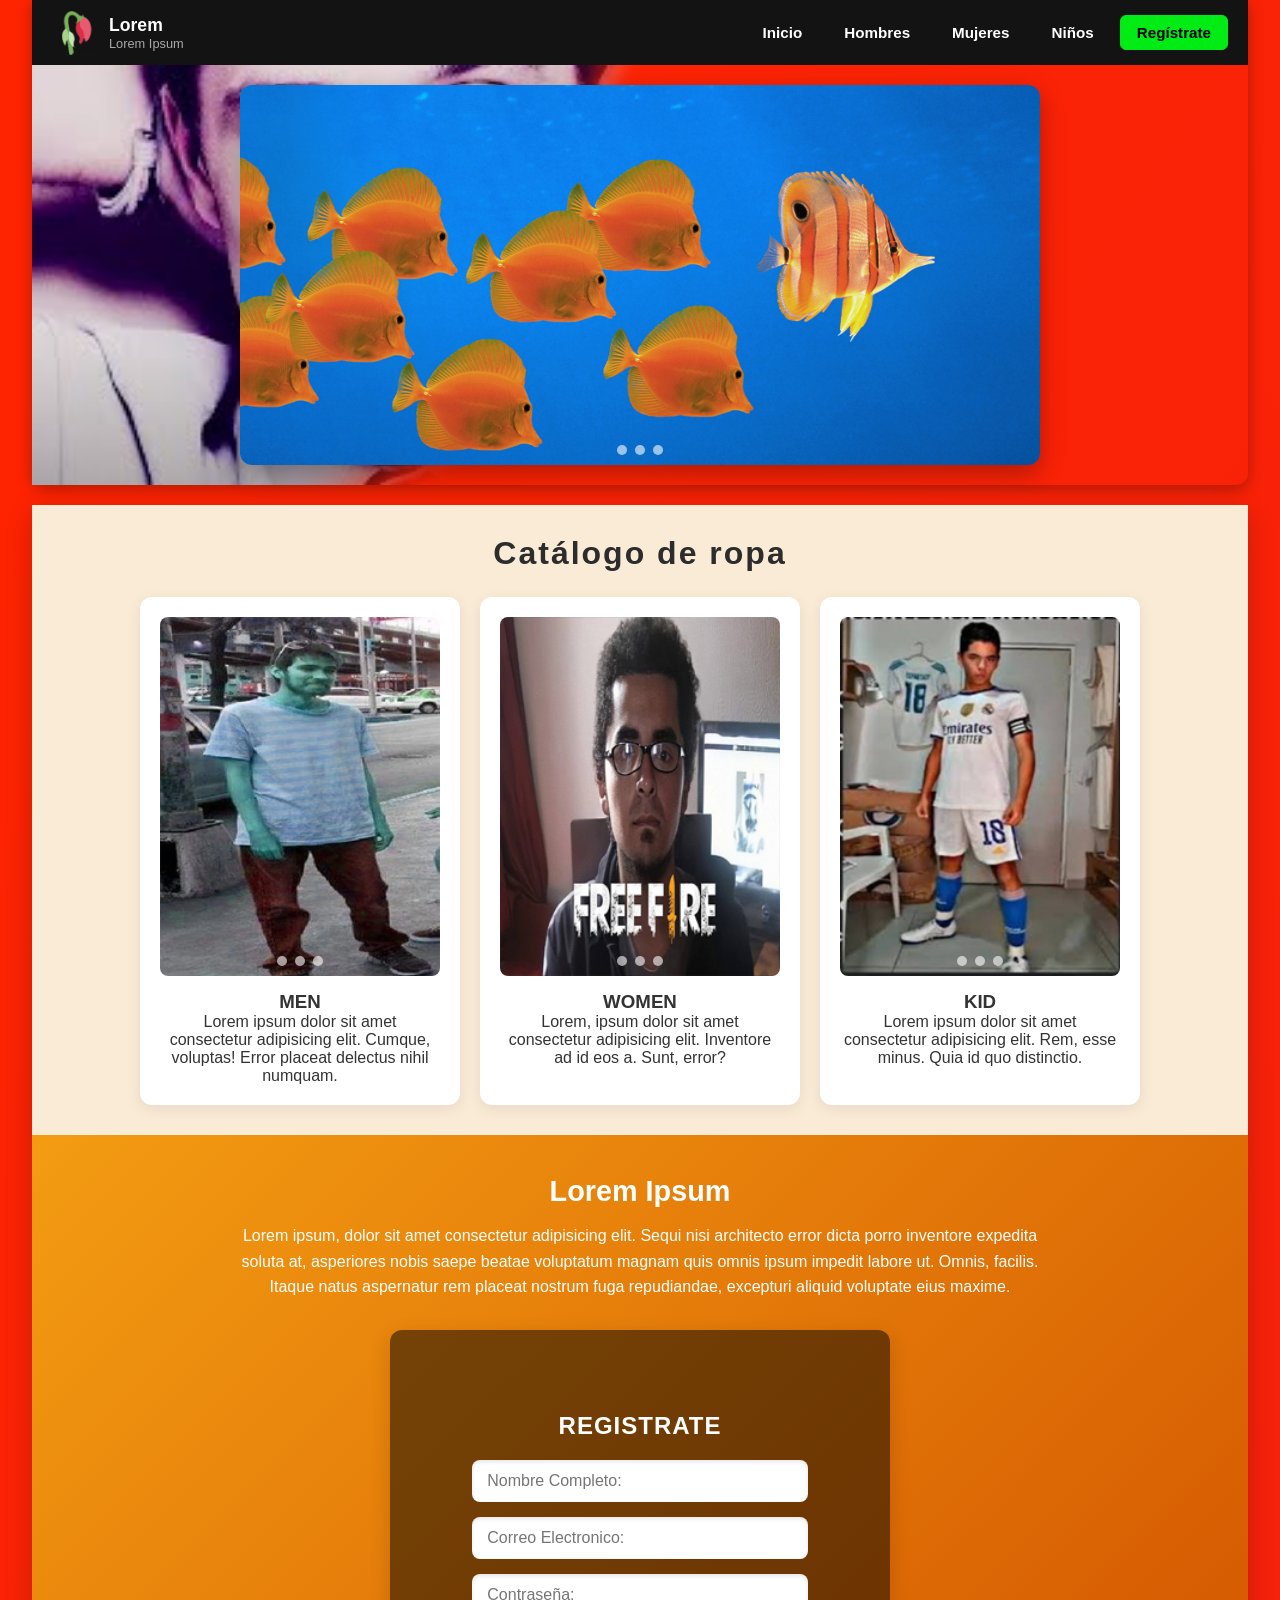
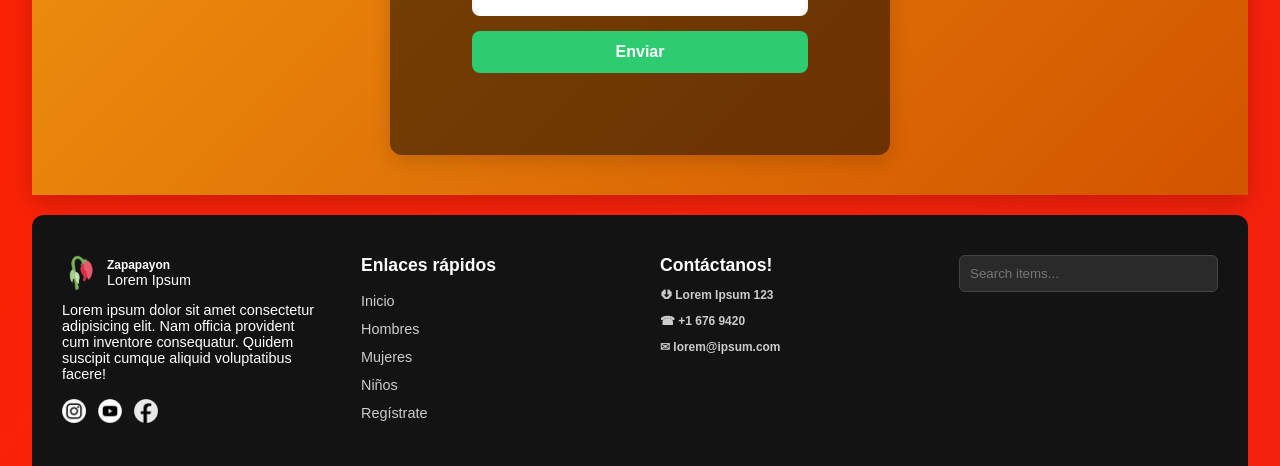
<file: entre/index.html>
<!DOCTYPE html>
<html lang="en">
<head>
    <meta charset="UTF-8">
    <meta name="viewport" content="width=device-width, initial-scale=1.0">
    <title>Document</title>
    <link rel="stylesheet" href="papaya.css">
    <link rel="icon" type="image/png" href="img/test.png">
    <script>
        function gotoslide(index){
            const slides = document.querySelector('.slides');
            slides.style.transform = `translateX(-${index * 100}%)`;
        }
        function gotoslide2(index){
            const slides2 = document.querySelector('.slides2');
            slides2.style.transform = `translateX(-${index * 100}%)`;
        }
        function gotoslide3(index){
            const slides3 = document.querySelector('.slides3');
            slides3.style.transform = `translateX(-${index * 100}%)`;
        }
        function gotoslide4(index){
            const slides4 = document.querySelector('.slides4');
            slides4.style.transform = `translateX(-${index * 100}%)`;
        }
    </script>
</head>
<body>
    <header>
        <div class="top-head">
            <div class="logo">
                <img src="img/test.png">
                <div>
                    <h4>Lorem</h4>
                    <p>Lorem Ipsum</p>
                </div>
            </div>
            <div class="buttons">
                <a href="#">Inicio</a>
                <a href="section/hombre/hombre.html">Hombres</a>
                <a href="section/mujeres/mujer.html">Mujeres</a>
                <a href="section/kid/kid.html">Niños</a>
                <a class="register" href="#">Regístrate</a>
            </div>
        </div>
        <div class="slider">
            <div class="slider-container">
                <div class="slides">
                    <img src="img/slider/a (1).jpg">
                    <img src="img/slider/a (2).jpg">
                    <img src="img/slider/a (3).jpg">
                </div>
                <div class="buttonslide">
                    <button onclick="gotoslide(0)"></button>
                    <button onclick="gotoslide(1)"></button>
                    <button onclick="gotoslide(2)"></button>
                </div>
            </div>
        </div>
    </header>
    <nav>
        <div class="aaa">
            <h3>Catálogo de ropa</h3>
            <div class="catalogue">
                <div class="men">
                    <div class="slider2">
                        <div class="slides2">
                            <img src="img/slider/sbottom/c (1).png">
                            <img src="img/slider/sbottom/c (2).png">
                            <img src="img/slider/sbottom/c (3).png">
                        </div>
                        <div class="buttonslide">
                            <button onclick="gotoslide2(0)"></button>
                            <button onclick="gotoslide2(1)"></button>
                            <button onclick="gotoslide2(2)"></button>
                        </div>
                    </div>
                    <h3>MEN</h3>
                    <p>Lorem ipsum dolor sit amet consectetur adipisicing elit. Cumque, voluptas! Error placeat delectus nihil numquam.</p>
                </div>
                <div class="women">
                    <div class="slider3">
                        <div class="slides3">
                            <img src="img/slider/sbottom/a (1).png">
                            <img src="img/slider/sbottom/a (2).png">
                            <img src="img/slider/sbottom/a (3).png">
                        </div>
                        <div class="buttonslide">
                            <button onclick="gotoslide3(0)"></button>
                            <button onclick="gotoslide3(1)"></button>
                            <button onclick="gotoslide3(2)"></button>
                        </div>
                    </div>
                    <h3>WOMEN</h3>
                    <p>Lorem, ipsum dolor sit amet consectetur adipisicing elit. Inventore ad id eos a. Sunt, error?</p>
                </div>
                <div class="kid">
                    <div class="slider4">
                        <div class="slides4">
                            <img src="img/slider/sbottom/b (1).png">
                            <img src="img/slider/sbottom/b (2).png">
                            <img src="img/slider/sbottom/b (3).png">
                        </div>
                        <div class="buttonslide">
                            <button onclick="gotoslide4(0)"></button>
                            <button onclick="gotoslide4(1)"></button>
                            <button onclick="gotoslide4(2)"></button>
                        </div>
                    </div>
                    <h3>KID</h3>
                    <p>Lorem ipsum dolor sit amet consectetur adipisicing elit. Rem, esse minus. Quia id quo distinctio.</p>
                </div>
            </div>
        </div>
        <article>
            <div class="formtext-top">
                <h4>Lorem Ipsum</h4>
                <p>Lorem ipsum, dolor sit amet consectetur adipisicing elit. Sequi nisi architecto error dicta porro inventore expedita soluta at, asperiores nobis saepe beatae voluptatum magnam quis omnis ipsum impedit labore ut. Omnis, facilis. Itaque natus aspernatur rem placeat nostrum fuga repudiandae, excepturi aliquid voluptate eius maxime.</p>
            </div>
            <form action="" method="post">
                <h3>REGISTRATE</h3>
                <div id="realforum">
                    <input type="text" id="name" name="name" placeholder="Nombre Completo: ">
                    <input type="email" id="email" name="email" placeholder="Correo Electronico: " required>
                    <input type="password" id="password" name="password" placeholder="Contraseña: ">
                    <button id="sendbutton">Enviar</button>
                </div>
            </form>
        </article>
    </nav>

    <script>
        const btnsend = document.querySelector("#sendbutton");

        btnsend.addEventListener("click", function(event) {
            event.preventDefault();

            // 1. Get the values from the input fields
            const name = document.getElementById('name').value;
            const email = document.getElementById('email').value;
            const password = document.getElementById('password').value;

            // 2. Create a user object
            const userData = {
                name: name,
                email: email,
                password: password
            };
            if (!name || !email || !password){
                alert("Rellenalo todo.")
                return
            }
            const memorydata = JSON.parse(localStorage.getItem(userData))||[];
            memorydata.push(userData);
            localStorage.setItem("userData", JSON.stringify(memorydata));
            alert('Data successfully saved to localStorage!');
            reset()
        });
    </script>
    
    <footer>
        <div class="logobottom">
            <div class="bbb">
                <img src="img/test.png">
                <div class="logobottom-text">
                    <h5>Zapapayon</h5>
                    <p>Lorem Ipsum</p>
                </div>
            </div>
            <p>Lorem ipsum dolor sit amet consectetur adipisicing elit. Nam officia provident cum inventore consequatur. Quidem suscipit cumque aliquid voluptatibus facere!</p>
            <div class="extlinks">
                <a href="http://instagram.com" target="_blank">
                    <img src="img/logo/ig.png"></a>
                <a href="http://youtube.com" target="_blank">
                    <img src="img/logo/yt.png"></a>
                <a href="http://facebook.com" target="_blank">
                    <img src="img/logo/fb.png"></a>
            </div>
        </div>
        <div class="enlaces">
            <h2>Enlaces rápidos</h2>
            <a href="#">Inicio</a>
            <a href="section/hombre/hombre.html">Hombres</a>
            <a href="section/mujeres/mujer.html">Mujeres</a>
            <a href="section/kid/kid.html">Niños</a>
            <a href="#">Regístrate</a>
        </div>
        <div class="contactanos">
            <h4>Contáctanos!</h4>
            <h5>&#11147; Lorem Ipsum 123</h5>
            <h5>&#9742; +1 676 9420</h5>
            <h5>&#9993; lorem@ipsum.com</h5>
        </div>
        <div class="search-container">
            <input type="text" id="searchInput" placeholder="Search items..." onkeyup="">
        </div>
    </footer>
</body>
</html>
</file>
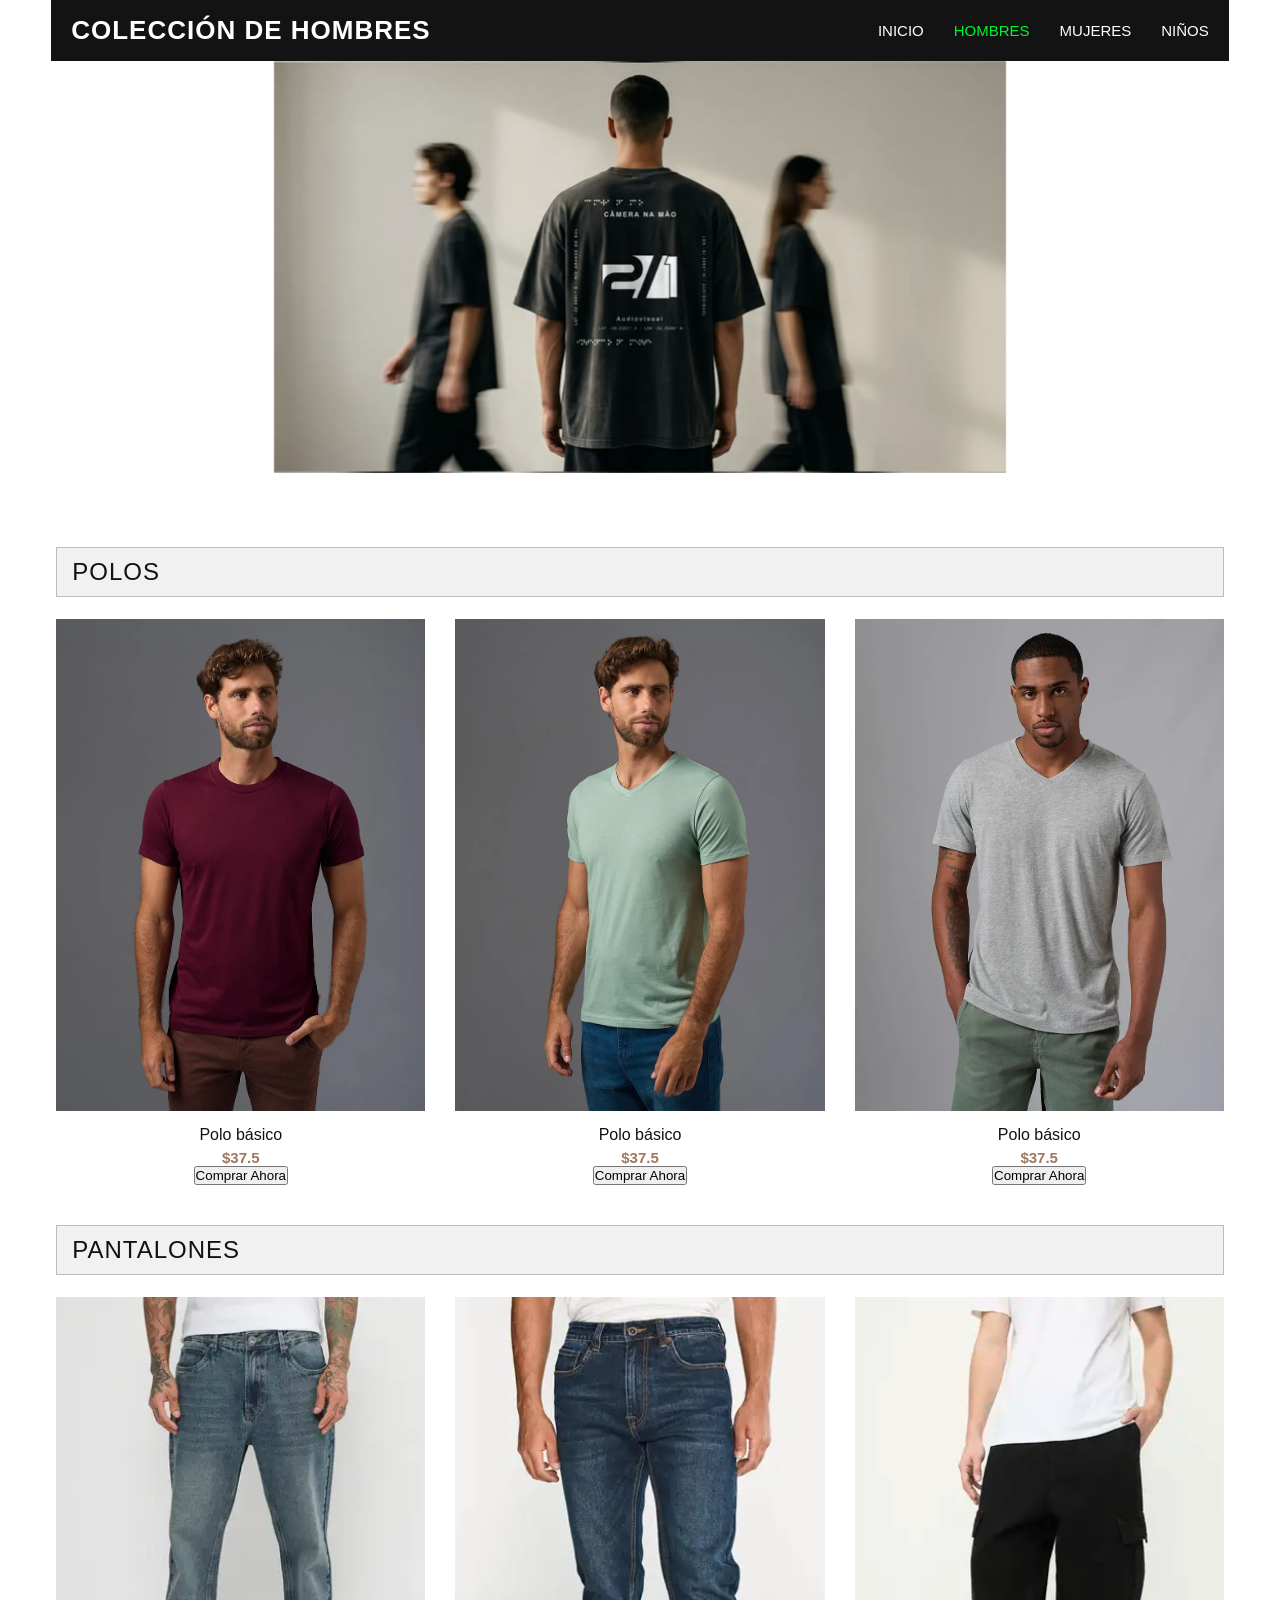
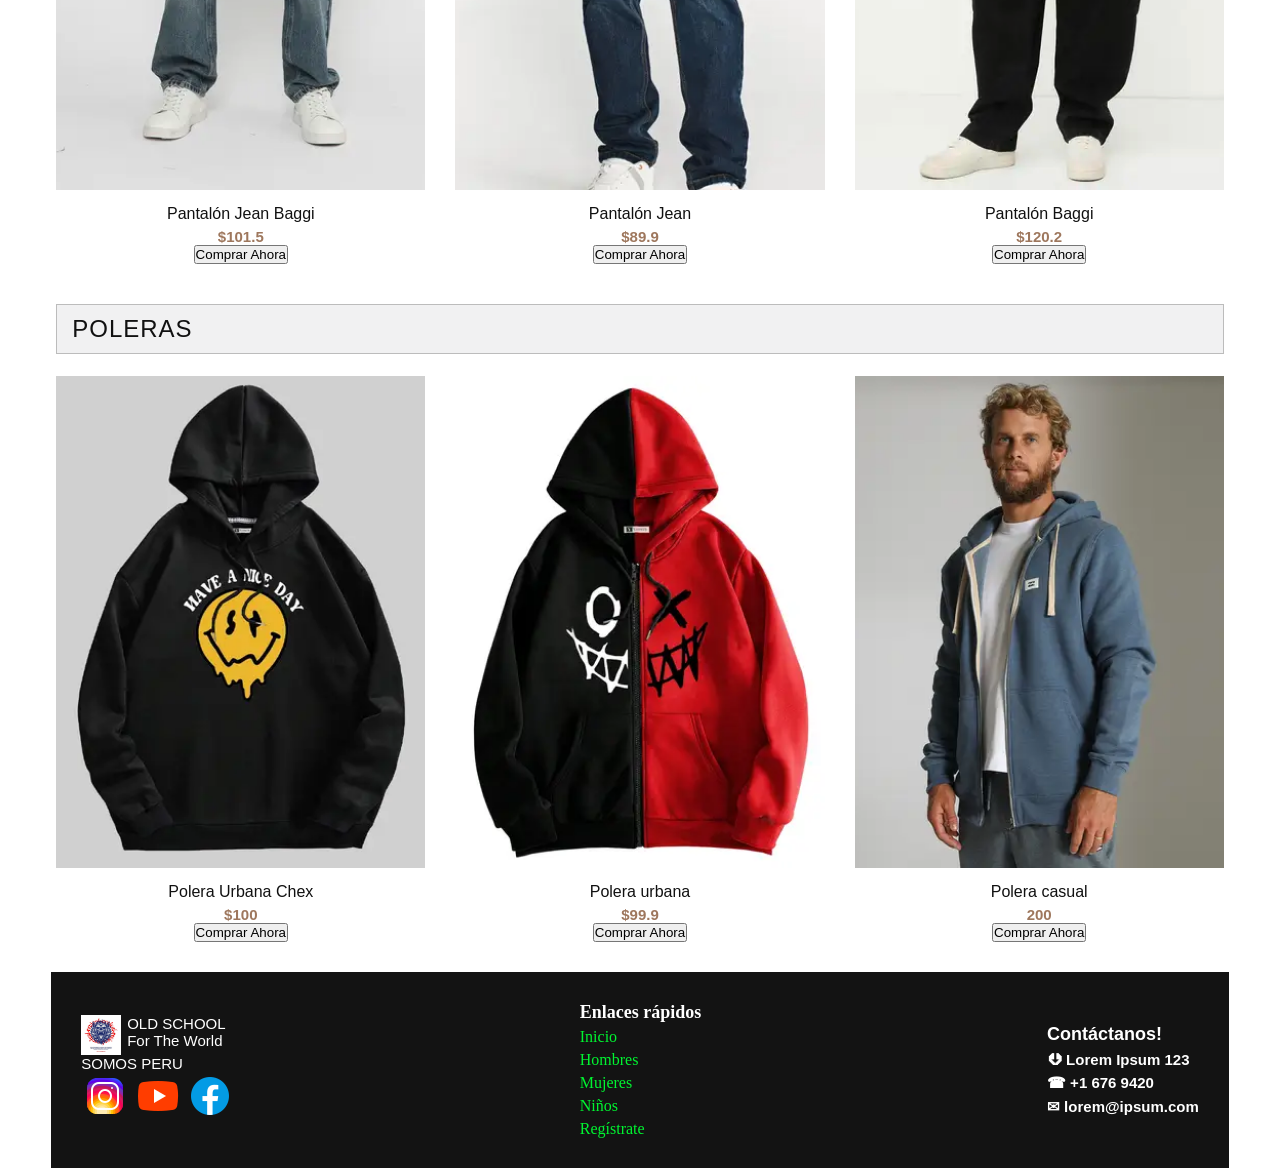
<file: entre/section/hombre/hombre.html>
<!DOCTYPE html>
<html lang="en">
<head>
    <meta charset="UTF-8">
    <meta name="viewport" content="width=device-width, initial-scale=1.0">
    <title>Hombre</title>
    <link rel="stylesheet" href="hombre.css">
    <link rel="stylesheet" href="slider.css">
    <script src="jquery/jquery-3.7.1.js"></script>
    <script src="jquery/jquery.slides.js"></script>
    
     <script>
         $(function(){
           $(".slides").slidesjs({
             width: 400,
             height: 140,
             
             play: {
                  active: true,
                     // [boolean] Generate the play and stop buttons.
                     // You cannot use your own buttons. Sorry.
                 effect: "fade",
                     // [string] Can be either "slide" or "fade".
                 interval: 2000,
                     // [number] Time spent on each slide in milliseconds.
                 auto: true,
                     // [boolean] Start playing the slideshow on load.
                 swap: true,
                     // [boolean] show/hide stop and play buttons
                 pauseOnHover: true,
                     // [boolean] pause a playing slideshow on hover
                 restartDelay: 2000
                     // [number] restart delay on inactive slideshow
             }
           });
         });
</script>

</head>
<body>
    <main>
        <header>
            <div>
                <h1>Colección de Hombres</h1>
            </div>
            <nav>
                <a href="../../index.html">Inicio</a>
                <a href="#" style="color: rgba(0, 245, 49, 1)">Hombres</a>
                <a href="../mujeres/mujer.html">Mujeres</a>
                <a href="../kid/kid.html">Niños</a>
            </nav>
        </header>

        <div class="slides" style="overflow: hidden;">
            <img src="pinterest/sale1.jpg" alt="cargando">
            <img src="pinterest/sale2.jpg" alt="cargando">
            <img src="pinterest/sale3.jpg" alt="cargando">
            <img src="images/bannerchino.jpg" alt="cargando">
            <img src="pinterest/sale4.jpg" alt="">
            
            
        </div>
        <section>
            <h2>Polos</h2>
            <div class="contenedor-productos">
                <div class="polos">
                    <img src="images/polobasico5.webp" alt="">
                    <h3 class="nombre">Polo básico</h3>
                    <p class="precio">$37.5</p>
                    <button class="btnComprar"  data-nombre="Polo básico" data-precio="37.5">Comprar Ahora</button>
                </div>
                <div class="polos">
                    <img src="images/polobasico4).webp" alt="">
                    <h3 class="nombre">Polo básico</h3>
                    <p class="precio">$37.5</p>
                    <button class="btnComprar"  data-nombre="Polo básico" data-precio="37.5">Comprar Ahora</button>
                </div>
                <div class="polos">
                    <img src="images/polobasico3webp.webp" alt="">
                    <h3 class="nombre">Polo básico</h3>
                    <p class="precio">$37.5</p>
                    <button class="btnComprar"  data-nombre="Polo básico" data-precio="37.5">Comprar Ahora</button>
                </div>
            </div>
        </section>    
        
        <section>

            <h2>Pantalones</h2>
            <div class="contenedor-productos">
                <div class="pantalones">
                    <img src="images/pantalonjeanbaggi.webp" alt="Pantalón Jean Baggi">
                    <p class="nombre">Pantalón Jean Baggi</p>
                    <p class="precio">$101.5</p>
                    <button class="btnComprar" data-nombre="Pantalón Jean Baggi" data-precio="37.5">Comprar Ahora</button>
                </div>
                <div class="pantalones">
                    <img src="images/pantalonjeanclassic.webp" alt="Pantalón Jean Classic">
                    <p class="nombre">Pantalón Jean</p>
                    <p class="precio">$89.9</p>
                    <button class="btnComprar" data-nombre="Pantalón Jean Classic" data-precio="89.9">Comprar Ahora</button>
                </div>
                <div class="pantalones">
                    <img src="images/pantalonbagginegro.webp" alt="Pantalón Baggi Negro">
                    <p class="nombre">Pantalón Baggi</p>
                    <p class="precio">$120.2</p>
                    <button class="btnComprar" data-nombre="Pantalón Baggi Negro" data-precio="120.2">Comprar Ahora</button>
                </div>
                </div>
        
        </section>
            <section>
                <h2>Poleras</h2>
                
                <div class="contenedor-productos">
                    <div class="poleras">
                        <img src="images/polera1.webp" alt="Polera Urbana">
                        <p class="nombre">Polera Urbana Chex</p>
                        <p class="precio">$100</p>
                        <button  class="btnComprar" data-nombre="Polera Urbana Chex" data-precio="100">Comprar Ahora</button>
                    </div>
                    <div class="poleras">
                        <img src="images/polera3webp.webp" alt="Polera Casual">
                        <p class="nombre">Polera urbana</p>
                        <p class="precio">$99.9</p>
                        <button class="btnComprar" data-nombre="Polera urbana" data-precio="99.9">Comprar Ahora</button>
                    </div>
                    <div class="poleras">
                        <img src="images/polera4.webp" alt="Polera Deportiva">
                        <p class="nombre">Polera casual</p>
                        <p class="precio">200</p>
                        <button class="btnComprar" data-nombre="Polera casual" data-precio="200">Comprar Ahora</button>
                    </div>
                </div>
        </section>

        <dialog id="modalCompra">
            <form method= POST id="formCompra">
                <h3>Confirmar Compra</h3>
                <p>Producto: <strong id="modalNombreProd">--</strong> -$<strong id="modalPrecioProd">--</strong></p>

                <label for="nombre">Nombre Completo: </label>
                <input type="text" id="nombre" required placeholder="Ej. Carlos Alcantara">

                <label for="correo">Correo electrónico: </label>
                <input type="email" id="correo" required placeholder="correo@ejemplo.com">
                
                <div class="modalAcciones">
                    <button type="submit">&#9993;Guardar y Confirmar</button>
                    <button type="button" id="btnCancelar">Cancelar</button>
                </div>
            </form>

        </dialog>

        
    <footer>
        <div class="grip1">
            <div class="logo">
                <img src="pinterest/logo.jpg">
                <div class="texto">
                    <h5>OLD SCHOOL</h5>
                    <p>For The World</p>
                </div>
            </div>
            <p>SOMOS PERU</p>
            <div class="extlinks">
                <a href="http://instagram.com" target="_blank">
                    <img src="svg/icons8-instagram-48.png"></a>
                <a href="http://youtube.com" target="_blank">
                    <img src="svg/icons8-youtube-48.png"></a>
                <a href="http://facebook.com" target="_blank">
                    <img src="svg/icons8-facebook-48.png"></a>
            </div>
        </div>
        <div class="enlaces">
            <h3>Enlaces rápidos</h3>
            <a href="../../index.html">Inicio</a>
            <a href="#">Hombres</a>
            <a href="../mujeres/mujer.html">Mujeres</a>
            <a href="../kid/kid.html">Niños</a>
            <a href="../../index.html">Regístrate</a>
        </div>
        <div class=" contactanos">
            <h4>Contáctanos!</h4>
            <h5>&#11147; Lorem Ipsum 123</h5>
            <h5>&#9742; +1 676 9420</h5>
            <h5>&#9993; lorem@ipsum.com</h5>
        </div>
        
    </footer>
    </main>
    <script src="index.js"></script>

</body>
</html>
</file>
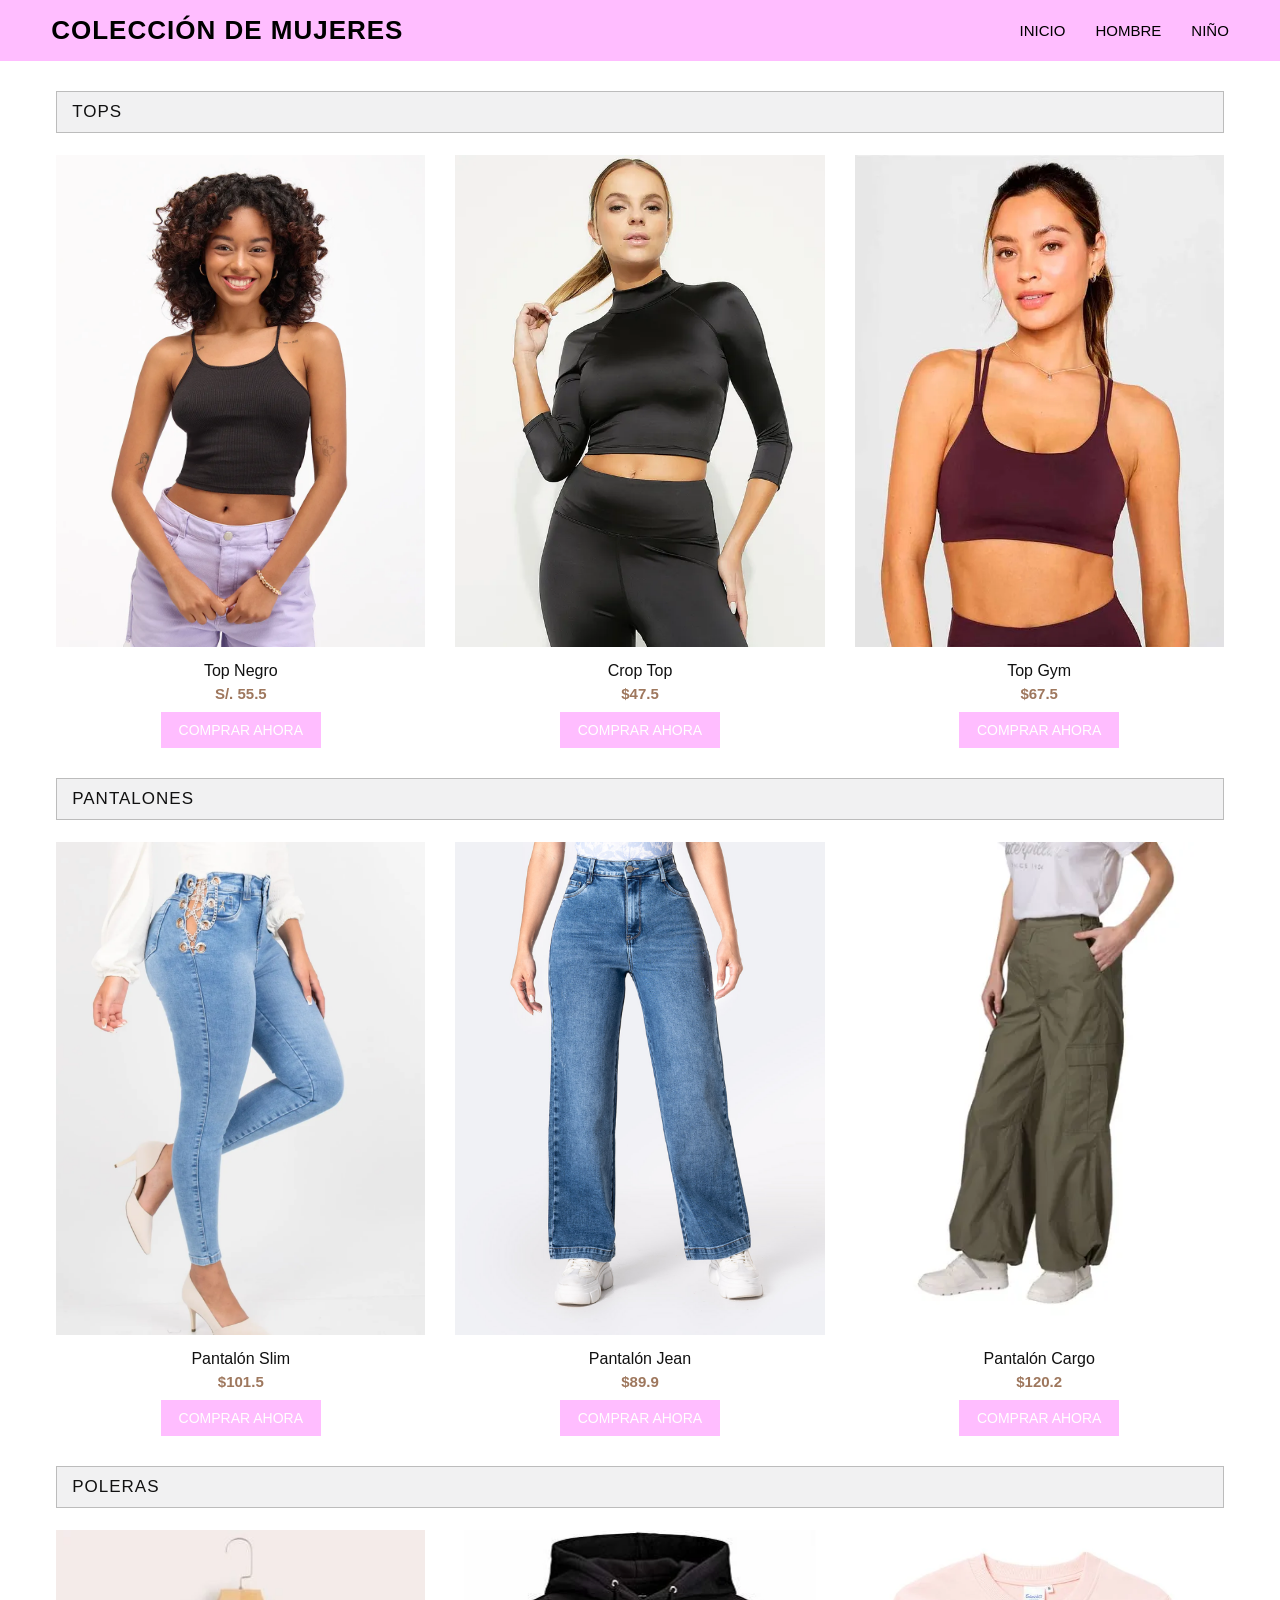
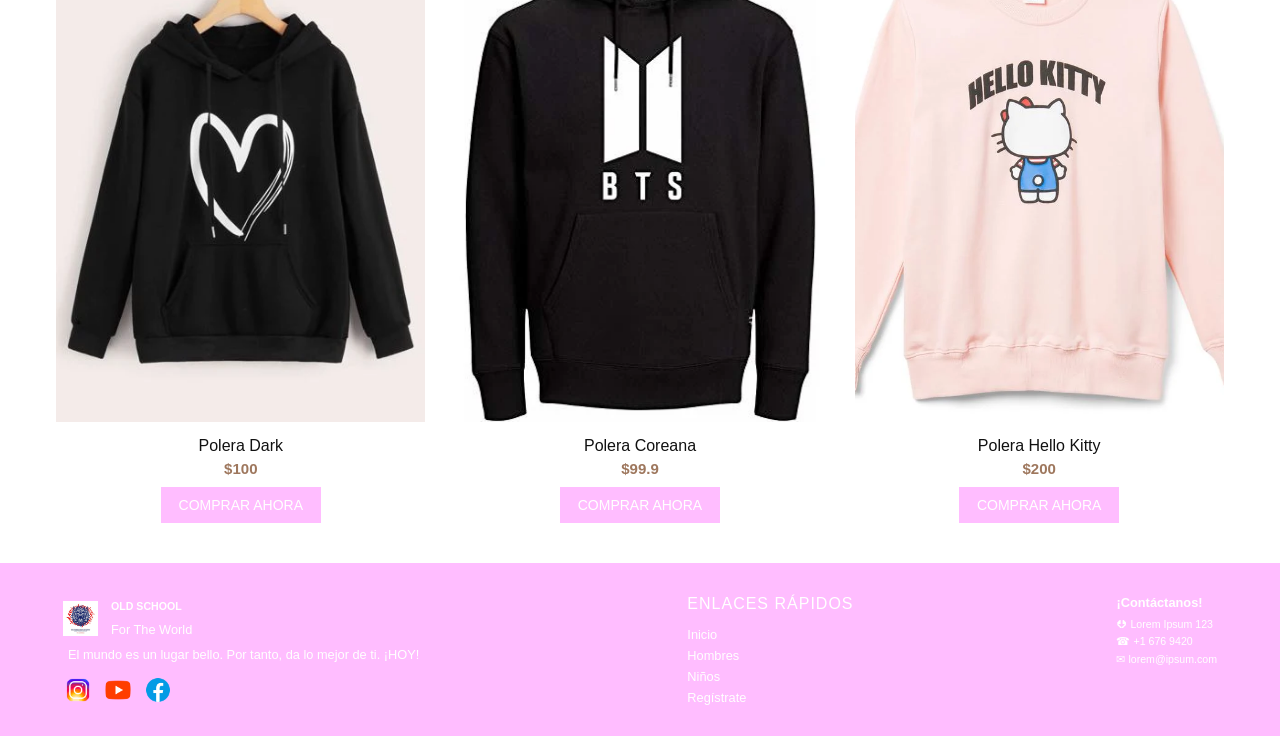
<file: entre/section/mujeres/mujer.html>
<!DOCTYPE html>
<html lang="es">
<head>
    <meta charset="UTF-8">
    <meta name="viewport" content="width=device-width, initial-scale=1.0">
    <title>Sección Mujer</title>
    <link rel="stylesheet" href="mujer.css">
</head>
<body>
    <header>
        <div class="contenedor barra">
            <h1>Colección de Mujeres</h1>
            <nav>
                <a href="../../index.html">Inicio</a>
                <a href="../hombre/hombre.html">Hombre</a>
                <a href="../kid/kid.html">Niño</a>
            </nav>
        </div>
    </header>
    <main class="contenedor">
        <section>
            <h2>Tops</h2>
            <div class="contenedor-productos">
                <div class="producto">
                    <img src="images/top1.webp" alt="Top básico">
                    <p class="nombre">Top Negro</p>
                    <p class="precio">S/. 55.5</p>
                    <button class="btnComprar" data-nombre="Top básico" data-precio="55.5">Comprar Ahora</button>
                </div>
                <div class="producto">
                    <img src="images/croptop.webp" alt="Top básico">
                    <p class="nombre">Crop Top</p>
                    <p class="precio">$47.5</p>
                    <button class="btnComprar" data-nombre="Top básico" data-precio="47.5">Comprar Ahora</button>
                </div>
                <div class="producto">
                    <img src="images/gymtop.webp" alt="Top básico">
                    <p class="nombre">Top Gym</p>
                    <p class="precio">$67.5</p>
                    <button class="btnComprar" data-nombre="Top básico" data-precio="67.5">Comprar Ahora</button>
                </div>
            </div>
        </section>

        <section>
            <h2>Pantalones</h2>
            <div class="contenedor-productos">
                <div class="producto">
                    <img src="images/slim.webp" alt="Pantalón Slim">
                    <p class="nombre">Pantalón Slim</p>
                    <p class="precio">$101.5</p>
                    <button class="btnComprar" data-nombre="Pantalón Slim" data-precio="101.5">Comprar Ahora</button>
                </div>
                <div class="producto">
                    <img src="images/jean.jpg" alt="Pantalón Jean">
                    <p class="nombre">Pantalón Jean</p>
                    <p class="precio">$89.9</p>
                    <button class="btnComprar" data-nombre="Pantalón Jean" data-precio="89.9">Comprar Ahora</button>
                </div>
                <div class="producto">
                    <img src="images/cargo.webp" alt="Pantalón Skinny">
                    <p class="nombre">Pantalón Cargo</p>
                    <p class="precio">$120.2</p>
                    <button class="btnComprar" data-nombre="Pantalón Skinny" data-precio="120.2">Comprar Ahora</button>
                </div>
            </div>
        </section>

        <section>
            <h2>Poleras</h2>
            <div class="contenedor-productos">
                <div class="producto">
                    <img src="images/polera.webp" alt="Polera Urbana">
                    <p class="nombre">Polera Dark</p>
                    <p class="precio">$100</p>
                    <button class="btnComprar" data-nombre="Polera Urbana Chex" data-precio="100">Comprar Ahora</button>
                </div>
                <div class="producto">
                    <img src="images/ets.webp" alt="Polera Coreana">
                    <p class="nombre">Polera Coreana</p>
                    <p class="precio">$99.9</p>
                    <button class="btnComprar" data-nombre="Polera Urbana" data-precio="99.9">Comprar Ahora</button>
                </div>
                <div class="producto">
                    <img src="images/sanrio.webp" alt="Polera casual">
                    <p class="nombre">Polera Hello Kitty</p>
                    <p class="precio">$200</p>
                    <button class="btnComprar" data-nombre="Polera casual" data-precio="200">Comprar Ahora</button>
                </div>
            </div>
        </section>

        <dialog id="modalCompra">
            <form method="post" id="formCompra">
                <h3>Confirmar Compra</h3>
                <p>Producto: <strong id="modalNombreProd">--</strong> - $<strong id="modalPrecioProd">--</strong></p>

                <label for="nombre">Nombre completo:</label>
                <input type="text" id="nombre" name="nombre" required placeholder="Ej. Carlos Alcántara">

                <label for="correo">Correo electrónico:</label>
                <input type="email" id="correo" name="correo" required placeholder="correo@ejemplo.com">

                <div class="modalAcciones">
                    <button type="submit">&#9993; Guardar y Confirmar</button>
                    <button type="button" id="btnCancelar">Cancelar</button>
                </div>
            </form>
        </dialog>
    </main>

    <footer>
        <div class="contenedor pie">
            <div class="logobottom">
                <div class="bbb">
                    <img src="images/logo.jpg" alt="Logo Old School">
                    <div class="logobottom-text">
                        <h5>OLD SCHOOL</h5>
                        <p>For The World</p>
                    </div>
                </div>
                <p>El mundo es un lugar bello. Por tanto, da lo mejor de ti. ¡HOY!</p>
                <div class="extlinks">
                    <a href="http://instagram.com" target="_blank" rel="noopener"><img src="svg/icons8-instagram-48.png" alt="Instagram"></a>
                    <a href="http://youtube.com" target="_blank" rel="noopener"><img src="svg/icons8-youtube-48.png" alt="YouTube"></a>
                    <a href="http://facebook.com" target="_blank" rel="noopener"><img src="svg/icons8-facebook-48.png" alt="Facebook"></a>
                </div>
            </div>
            <div class="enlaces">
                <h2>Enlaces rápidos</h2>
                <a href="../../index.html">Inicio</a>
                <a href="../hombre/hombre.html">Hombres</a>
                <a href="../kid/kid.html">Niños</a>
                <a href="#">Regístrate</a>
            </div>
            <div class="contactanos">
                <h4>¡Contáctanos!</h4>
                <h5>&#11147; Lorem Ipsum 123</h5>
                <h5>&#9742; +1 676 9420</h5>
                <h5>&#9993; lorem@ipsum.com</h5>
            </div>
        </div>
    </footer>
    <script src="index.js"></script>
</body>
</html>
</file>
<file: entre/papaya.css>
/* Responsive & Modernized CSS */
* {
    box-sizing: border-box;
    margin: 0;
    padding: 0;
}

body {
    width: 95%;
    max-width: 1400px;
    margin-inline: auto;
    background: linear-gradient(124deg, #ff2400, #e81d1d, #e8b71d, #e3e81d, #1de840, #1ddde8, #2b1de8, #dd00f3, #dd00f3);
    background-size: 1800% 1800%;
    animation: rainbow 15s ease infinite;
    font-family: 'Segoe UI', Tahoma, Geneva, Verdana, sans-serif;
    color: #333;
}

@keyframes rainbow { 
    0% { background-position: 0% 82% }
    50% { background-position: 100% 19% }
    100% { background-position: 0% 82% }
}

header {
    width: 100%;
    box-shadow: 0 4px 15px rgba(0,0,0,0.3);
    border-radius: 0 0 12px 12px;
}

.top-head {
    color: #fff;
    display: flex;
    align-items: center;
    justify-content: space-between;
    background-color: rgb(19, 19, 19);
    padding: 10px 20px;
    flex-wrap: wrap;
    gap: 15px;
}

.logo {
    display: flex;
    align-items: center;
    gap: 12px;
}

.logo img {
    width: 45px;
    height: 45px;
    object-fit: contain;
}

.logo h4 {
    font-size: 1.1rem;
    color: #fff;
}

.logo p {
    font-size: 0.8rem;
    color: #aaa;
}

.buttons {
    display: flex;
    align-items: center;
    gap: 10px;
    flex-wrap: wrap;
}

.buttons a {
    color: white;
    padding: 8px 16px;
    border-radius: 6px;
    text-decoration: none;
    font-weight: 600;
    font-size: 0.95rem;
    transition: all 0.3s ease;
}

.register {
    color: black !important;
    border: 1.5px solid rgb(1, 235, 20);
    background-color: rgb(1, 235, 20);
}

.buttons a:hover {
    transform: translateY(-2px);
    filter: brightness(110%);
    color: rgb(0, 255, 213);
}

.slider {
    background-image: url(img/whisler.png);
    background-size: cover;
    background-position: center;
    padding: 20px 0;
}

.slider-container {
    position: relative;
    width: 100%;
    max-width: 800px;
    height: 380px;
    overflow: hidden;
    margin: 0 auto;
    border-radius: 12px;
    box-shadow: 0 8px 25px rgba(0,0,0,0.3);
}

nav {
    display: flex;
    flex-direction: column;
    background-color: antiquewhite;
    margin-top: 20px;
    overflow: hidden;
    box-shadow: 0 8px 25px rgba(0,0,0,0.2);
}

.aaa {
    text-align: center;
    padding: 30px 20px;
}

.aaa > h3 {
    font-size: 2rem;
    margin-bottom: 25px;
    letter-spacing: 2px;
    color: #2c2c2c;
}

.catalogue {
    display: flex;
    flex-direction: row;
    gap: 20px;
    justify-content: center;
    flex-wrap: wrap;
    padding: 0 20px;
}

.men, .women, .kid {
    flex: 1;
    min-width: 260px;
    max-width: 320px;
    background: #fff;
    padding: 20px;
    border-radius: 12px;
    box-shadow: 0 4px 15px rgba(0,0,0,0.08);
    transition: transform 0.3s ease;
}

.men:hover, .women:hover, .kid:hover {
    transform: translateY(-5px);
}

.slider2, .slider3, .slider4 {
    position: relative;
    width: 100%;
    overflow: hidden;
    margin: 0 auto 15px auto;
    border-radius: 8px;
}

.slides, .slides2, .slides3, .slides4 {
    display: flex;
    height: 100%;
    transition: transform 0.5s ease-in-out;
}
.slides img:hover, .slides2 img:hover, .slides3 img:hover, .slides4 img:hover{
    transition: all 0.5s ease;
    filter:opacity(50%);
}
.slides img, .slides2 img, .slides3 img, .slides4 img {
    width: 100%;
    height: 100%;
    flex-shrink: 0;
    object-fit: cover;
}

article {
    width: 100%;
    text-align: center;
    background: linear-gradient(135deg, #f39c12, #d35400);
    color: #fff;
    padding: 40px 20px;
}

.formtext-top {
    max-width: 800px;
    margin: 0 auto 30px auto;
}

.formtext-top h4 {
    font-size: 1.8rem;
    margin-bottom: 15px;
}

.formtext-top p {
    line-height: 1.6;
    font-size: 1rem;
}

form {
    display: flex;
    align-items: center;
    justify-content: center;
    flex-direction: column;
    max-width: 500px;
    margin: 0 auto;
    background: rgba(0, 0, 0, 0.5);
    padding: 7%;
    border-radius: 12px;
    box-shadow: 0 6px 20px rgba(0,0,0,0.15);
}

form h3 {
    margin-bottom: 20px;
    font-size: 1.5rem;
    letter-spacing: 1px;
}

#realforum {
    display: flex;
    flex-direction: column;
    width: 100%;
    gap: 15px;
}

#realforum input {
    width: 100%;
    padding: 12px 15px;
    border-radius: 8px;
    border: none;
    font-size: 1rem;
    text-align: left;
    outline: none;
    box-shadow: inset 0 2px 4px rgba(0,0,0,0.1);
}

#sendbutton {
    padding: 12px 20px;
    border-radius: 8px;
    border: none;
    background-color: #2ecc71;
    color: white;
    font-weight: bold;
    font-size: 1rem;
    cursor: pointer;
    transition: background 0.3s ease, transform 0.2s ease;
    width: 100%;
}

#sendbutton:hover {
    background-color: #27ae60;
    transform: scale(1.02);
}

.buttonslide {
    position: absolute;
    bottom: 10px;
    left: 50%;
    transform: translateX(-50%);
    display: flex;
    gap: 8px;
    z-index: 10;
}

.buttonslide button {
    width: 10px;
    height: 10px;
    border-radius: 50%;
    border: none;
    background-color: rgba(255, 255, 255, 0.6);
    cursor: pointer;
    padding: 0;
    margin: 0;
}

.buttonslide button:hover {
    background-color: #fff;
}

footer {
    color: #fff;
    display: flex;
    justify-content: space-between;
    flex-wrap: wrap;
    background-color: rgb(19, 19, 19);
    margin-top: 20px;
    border-radius: 12px 12px 0 0;
    padding: 30px 20px;
    gap: 20px;
}

footer > div {
    flex: 1;
    min-width: 220px;
}

.logobottom, .enlaces, .contactanos, .search-container {
    font-size: 90%;
    padding: 10px;
    display: flex;
    flex-direction: column;
    gap: 12px;
    justify-content: flex-start;
}

.bbb {
    display: flex;
    align-items: center;
    gap: 10px;
}

.bbb img {
    width: 35px;
    height: 35px;
    object-fit: contain;
}

.logobottom-text {
    display: flex;
    flex-direction: column;
}

.logobottom-text h5, .logobottom-text p, .contactanos h4, .contactanos h5 {
    margin: 0;
}

.extlinks {
    width: 100%;
    display: flex;
    align-items: center;
    filter: invert();
    gap: 12px;
    margin-top: 5px;
}

.extlinks img {
    width: 24px;
    height: 24px;
}

.enlaces a, .contactanos h5 {
    color: #ccc;
    text-decoration: none;
    transition: color 0.2s;
}

.enlaces a:hover {
    color: #fff;
    text-decoration: underline;
}

.enlaces h2 {
    font-size: 1.1rem;
    margin-bottom: 5px;
    color: #fff;
}

.contactanos h4 {
    font-size: 1.1rem;
    color: #fff;
}

.search-container input {
    width: 100%;
    padding: 10px;
    border-radius: 6px;
    border: 1px solid #444;
    background: #2a2a2a;
    color: #fff;
    outline: none;
}

/* Responsive Media Queries */
@media (max-width: 768px) {
    .top-head {
        flex-direction: column;
        align-items: center;
        text-align: center;
        height: auto;
        padding: 15px;
    }
    
    .logo {
        justify-content: center;
    }

    .buttons {
        justify-content: center;
        width: 100%;
    }

    .slider-container {
        height: 250px;
    }

    footer {
        flex-direction: column;
    }
}
</file>
<file: entre/section/hombre/hombre.css>
*, *::before, *::after {
  margin:0;
      padding:0;
      box-sizing: border-box;}

:root{
  --blanco: white;
  --plomo-rata: #222;
  --rgba-negro: rgba(19,19,19);
  --rgba-verde: rgba(0, 245, 49, 1) ;
  --blanco-humo: #bcbcbc;
  --beige-claro: #f1f1f2;
  --negro: #111111;
}



main{ width: min(1400px, 92%); margin-inline: auto; }

body{background-color: var(--blanco);

  font-family: Arial, Helvetica, sans-serif;

  color: var(--plomo-rata);

}

header{
  display:flex;
  flex-wrap:wrap;
  align-items: center;
  justify-content: space-between;
  gap: 20px;
  padding:15px 20px;
  
  background-color: var(--rgba-negro);
}

header h1{
  font-size: 26px;
  font-weight: 700;
  letter-spacing: 1px;
  color:var(--blanco);
  text-transform: uppercase;
}



nav{

  display:flex;
  align-items: center;
  gap: 30px;
}

nav a{

  text-decoration: none;
  color: white;
  font-size: 15px;
  text-transform: uppercase;
  transition:color 0.3s ease;
}
nav a:hover{
  color:var(--rgba-verde) ;
}


section{
  margin: 30px 0;
  padding: 0 5px;
}

section h2{
  font-size: 17 px;
  font-weight: 500;
  text-transform: uppercase;
  letter-spacing: 1px;
  border: 1px solid var(--blanco-humo);
  padding:10px 15px;
  margin-bottom:22px;
  color: var(--negro) ;
  background-color: var(--beige-claro);

}

h2 {
  font-family: sans-serif;
  font-size: 24px;
  color: #111111;
  margin: 40px 0 20px 0;
  text-transform: uppercase;

}


.contenedor-productos {
  display: grid;
  grid-template-columns: repeat(3,1fr);
  gap: 30px;
  margin-bottom: 20px;
}

.pantalones, .poleras, .polos{
  text-align: center;
  background-color: #ffffff;
}


.pantalones img, .poleras img, .polos img{
  width: 100%;
  height: auto;
  display: block;
  object-fit: cover;
  margin-bottom: 15px;
  aspect-ratio: 3/4;
}

.nombre {
  font-family: sans-serif;
  font-size: 16px;
  color: var(--negro);
  font-weight: 500;
  margin-bottom: 5px;

}

.precio {
  font-family: sans-serif;
  font-size: 15px;
  color: #9E775D;
  font-weight: bold;
}

.modalCompra{
  display: flex;
  flex-direction: column;
  
}


footer{
    text-decoration: none;
    color:#fff; 
    row-gap: 50px;
    display:flex;
    flex-wrap:wrap;
    justify-content: space-between;
    align-items: center;
    
    background-color: rgb(19, 19, 19);
}
.grip1{
  flex-wrap: wrap;
  gap:20px;
  padding: 30px;

}
.logo{
  display:flex;
  gap:6px

}
.logo img{
  width: 40px;
  height: 40px;
}

.texto h5, p{
  font-family: 'Gill Sans', 'Gill Sans MT', Calibri, 'Trebuchet MS', sans-serif;
  font-size: 15px;
  font-weight: 400;
}

.enlaces{
  box-sizing: border-box;
  padding: 30px;
  display: flex;
  flex-direction: column;
  flex-wrap: wrap;
  gap: 5px;
  font-family:'Gill Sans', 'Gill Sans MT', Calibri, 'Trebuchet MS', sans-seri ;
  
  h3{
    font-size: 18px;
  };
  a{
    text-decoration: none;
    color: var(--rgba-verde);
  }
}
.contactanos{
  display: flex;
  flex-direction: column;
  gap:6px;
  padding: 30px;
  font-family: 'Gill Sans', 'Gill Sans MT', Calibri, 'Trebuchet MS', sans-serif;
  h4{
    font-size: 18px;
  };
  h5{
    font-size: 15px;
  }
}
</file>
<file: entre/section/hombre/slider.css>
/* ------------------------------ */
/*      Inicio del slider         */
/* ------------------------------ */
.slides {
    background-color:#fff;
    width: 100%;
    margin:0;
    border-radius: 10px;
}
/* a.slidesjs-previous {background-image: url("svg/backward.png");}
a.slidesjs-next {background-image: url("svg/forwards.png");}
a.slidesjs-stop {background-image: url("svg/stop.png");}
a.slidesjs-play {background-image: url("svg/play.png");} */
/* Tamaño de las imágenes del slider */
.slides img {
    width: 100% !important;
    height: 100% !important;
    object-fit: contain;
    display:block}
/* Posicionamiento de los botones de navegación */
a.slidesjs-previous, a.slidesjs-next, a.slidesjs-stop, a.slidesjs-play {
    background-repeat: no-repeat;
    
    width: 24px;
    height: 24px;
    margin: 5px;
    text-indent: -9999px; /* Oculta los texto predeterminados */
    float: left;
}


/* Formato para los botones de paginación  */
.slidesjs-pagination {
    float: right;
    list-style-type: none;
    margin:  0;
    padding: 1;
}

.slidesjs-pagination li {
    float: left;
    margin-left: 5px;
}

.slidesjs-pagination li a {
    display: block;
    width: 24px;
    height: 24px;
    padding: 0;
    margin: 5px;
    float: left;
    object-fit: contain;
    overflow:hidden;
    /* background-image: url("svg/page-clean.png"); */
    background-repeat: no-repeat;
    background-position: center;
    list-style-type: none;
    text-indent: -9999px;
}

/* .slidesjs-pagination li a.active, .slidesjs-pagination li a:hover.active { 
    background-image: url("svg/page-solid.png"); 
} */
</file>
<file: entre/section/mujeres/mujer.css>
*, *::before, *::after {
    margin: 0;
    padding: 0;
    box-sizing: border-box;
}

body {
    background-color: #fff;
    font-family: Arial, Helvetica, sans-serif;
    color: #222;
}

img { max-width: 100%; cursor: pointer; }

.contenedor {
    width: min(1200px, 92%);
    margin-inline: auto;
}

header {
    background-color: #ffbdff;
    margin-bottom: 20px;
}

.barra {
    display: flex;
    flex-wrap: wrap;
    align-items: center;
    justify-content: space-between;
    gap: 12px 20px;
    padding: 15px 0;
}

header h1 {
    font-size: 26px;
    font-weight: 700;
    letter-spacing: 1px;
    color: #000;
    text-transform: uppercase;
}

nav {
    display: flex;
    flex-wrap: wrap;
    align-items: center;
    gap: 10px 30px;
}

nav a {
    text-decoration: none;
    color: #000;
    font-size: 15px;
    text-transform: uppercase;
    transition: color 0.3s ease;
}

nav a:hover {
    color: #7a1f7a;
}


section {
    margin: 30px 0;
    padding: 0 5px;
}

h2 {
    font-size: 17px;
    font-weight: 500;
    text-transform: uppercase;
    letter-spacing: 1px;
    border: 1px solid #bcbcbc;
    padding: 10px 15px;
    margin: 0 0 22px;
    color: #111;
    background-color: #f1f1f2;
}


.contenedor-productos {
    display: grid;
    grid-template-columns: repeat(auto-fit, minmax(220px, 1fr));
    gap: 30px;
    margin-bottom: 20px;
}

.producto {
    text-align: center;
    background-color: #fff;
}

.producto img {
    width: 100%;
    height: auto;
    display: block;
    object-fit: cover;
    margin-bottom: 15px;
    aspect-ratio: 3 / 4;
    transition: transform 0.2s ease-out;
}

.producto img:hover {
    transform: scale(1.05);
}

.nombre {
    font-size: 16px;
    color: #111;
    font-weight: 500;
    margin-bottom: 5px;
}

.precio {
    font-size: 15px;
    color: #9e775d;
    font-weight: bold;
    margin-bottom: 10px;
}

.btnComprar {
    padding: 10px 18px;
    border: none;
    background-color: #ffbdff;
    color: #fff;
    font-size: 14px;
    text-transform: uppercase;
    cursor: pointer;
    transition: background-color 0.3s ease;
}

.btnComprar:hover {
    background-color: #ff64ff;
}


dialog {
    margin: auto;
    padding: 25px;
    border: 1px solid #bcbcbc;
    border-radius: 8px;
    width: min(420px, 92%);
}

dialog::backdrop {
    background: rgba(0, 0, 0, 0.5);
}

dialog h3 { margin-bottom: 12px; }

dialog label {
    display: block;
    margin-top: 12px;
    font-size: 14px;
}

dialog input {
    width: 100%;
    padding: 8px;
    margin-top: 4px;
    border: 1px solid #bcbcbc;
    border-radius: 4px;
}

.modalAcciones {
    display: flex;
    flex-wrap: wrap;
    gap: 10px;
    margin-top: 20px;
}

.modalAcciones button {
    padding: 10px 16px;
    border: none;
    border-radius: 4px;
    cursor: pointer;
}

.modalAcciones button[type="submit"] {
    background-color: #ffbdff;
    color: #fff;
}

.modalAcciones button[type="button"] {
    background-color: #e5e5e5;
}


footer {
    margin-top: 40px;
    color: #fff;
    background-color: #ffbdff;
}

.pie {
    display: flex;
    flex-wrap: wrap;
    justify-content: space-between;
    align-items: flex-start;
    gap: 24px;
    padding: 20px 0;
}

.logobottom, .enlaces, .contactanos {
    font-size: 80%;
    padding: 1%;
}

.bbb {
    display: flex;
    align-items: center;
    gap: 8px;
}

.bbb img {
    width: 35px;
    height: 35px;
}

.logobottom-text {
    display: flex;
    flex-direction: column;
}

.logobottom-text h5,
.logobottom-text p,
.logobottom > p {
    margin: 5px;
}

.extlinks {
    display: flex;
    gap: 10px;
    padding-top: 8px;
}

.extlinks img {
    width: 30px;
    height: 30px;
}

.extlinks a { display: flex; }

.enlaces {
    display: flex;
    flex-direction: column;
    gap: 6px;
}

.enlaces h2 {
    font-size: 16px;
    margin: 0 0 8px;
    padding: 0;
    border: none;
    background: none;
    color: #fff;
}

.enlaces a,
.contactanos a {
    color: #fff;
    text-decoration: none;
}

.enlaces a:hover { text-decoration: underline; }

.contactanos h4 { margin-bottom: 8px; }

.contactanos h5 { margin: 5px 0; font-weight: normal; }

.hero-techtext {
    width: 100%;
    height: 480px;
    margin-bottom: 20px;
    background-color: #131313;
}

#techtext-root {
    width: min(1200px, 100%);
    height: 100%;
    margin-inline: auto;
}
</file>
